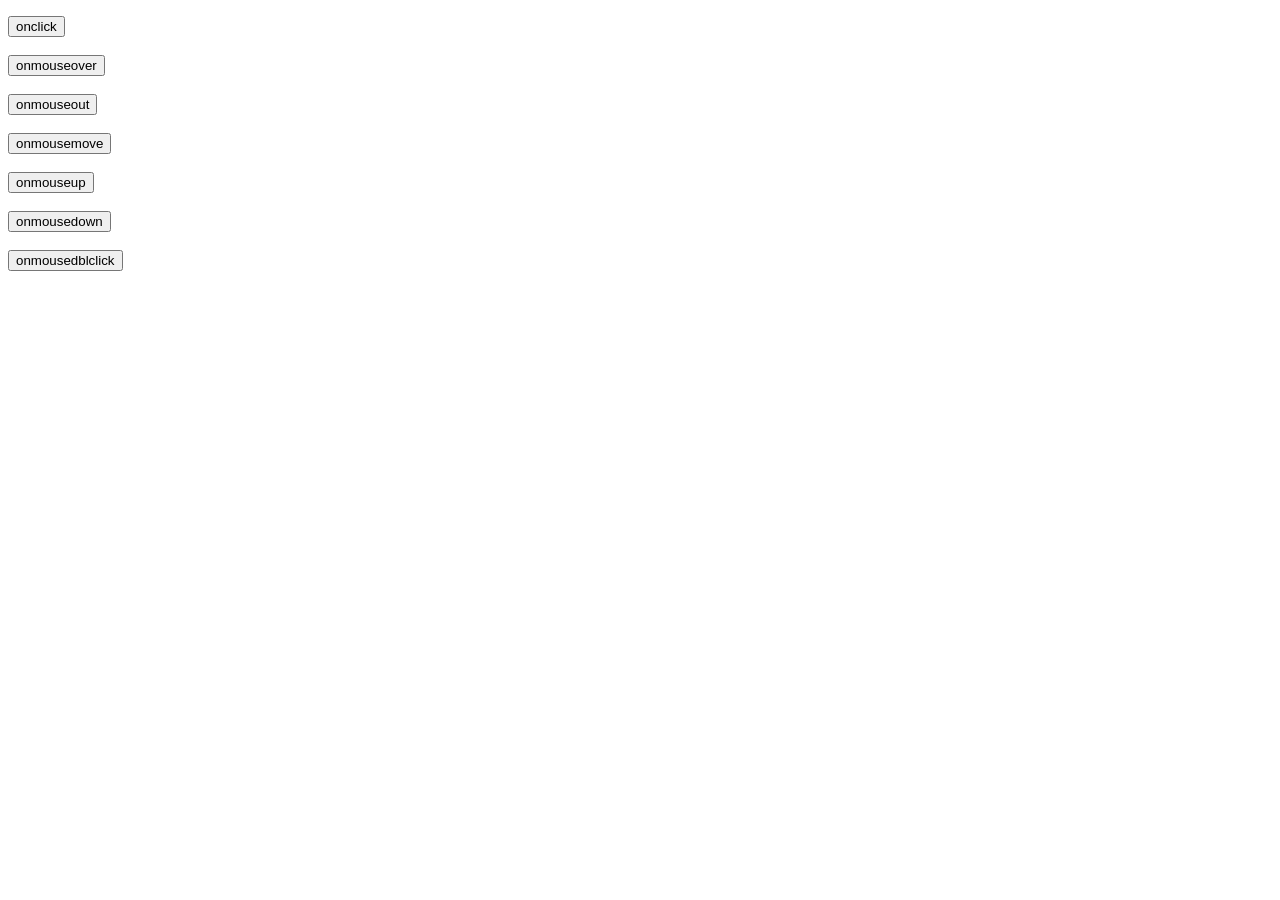
<file: DOM/index.html>
<!DOCTYPE html>
<html lang="en">
<head>
    <meta charset="UTF-8">
    <meta name="viewport" content="width=device-width, initial-scale=1.0">
    <title>Document</title>
</head>
<body>
    <div id="jk" class="jk1"></div>
    <p id="p1"></p>
    <p class="p1"></p>
    <p class="p1"></p>
    <button onclick="onclick()">onclick</button>
    <br><br>
    <button onmouseover="onmouseover()">onmouseover</button>
    <br><br>
    <button onmouseout="onmouseout()">onmouseout</button>
    <br><br>
     <button onmousemove="onmousemove()">onmousemove</button>
     <br><br>
    <button onmouseup="onmouseup()">onmouseup</button>
    <br><br>
    <button onmousedown="onmousedown()">onmousedown</button>
    <br><br>
    <button onmousedblclick="onmousedblclick()">onmousedblclick</button>
    <br><br>



    
    <script src="script.js"></script>
</body>
</html>
</file>
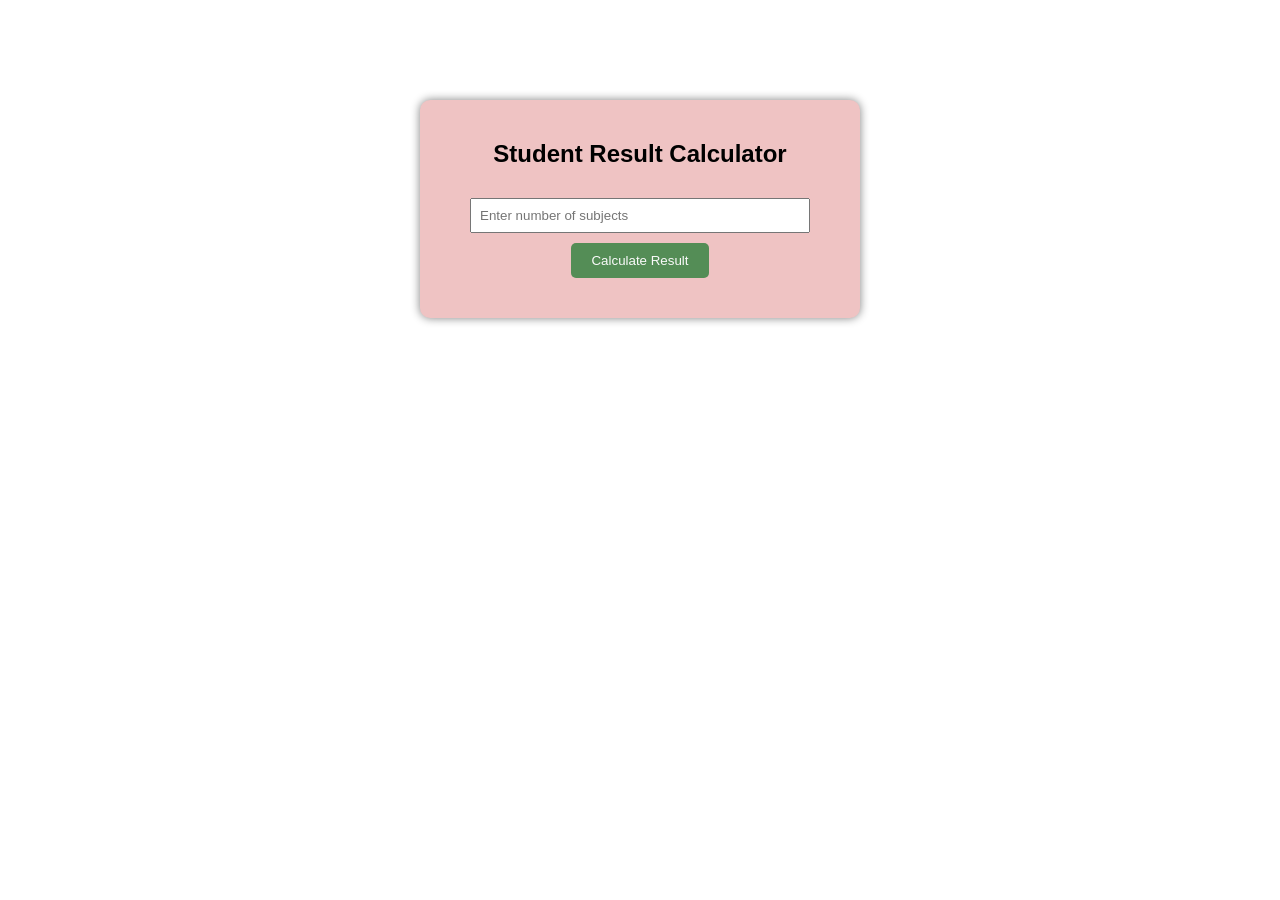
<file: Exp 1/index.html>
<!DOCTYPE html>
<html>
<head>
<title>Student Result Calculator</title>
<link rel="stylesheet" href="style.css">
</head>
<body>
<div class="container">
<h2>Student Result Calculator</h2>
<input type="number" id="subjects" placeholder="Enter number of subjects">
<br>
<button onclick="calculateResult()">Calculate Result</button>
<div id="result"></div>
</div>
<script src="script.js"></script>
</body>
</html>
</file>
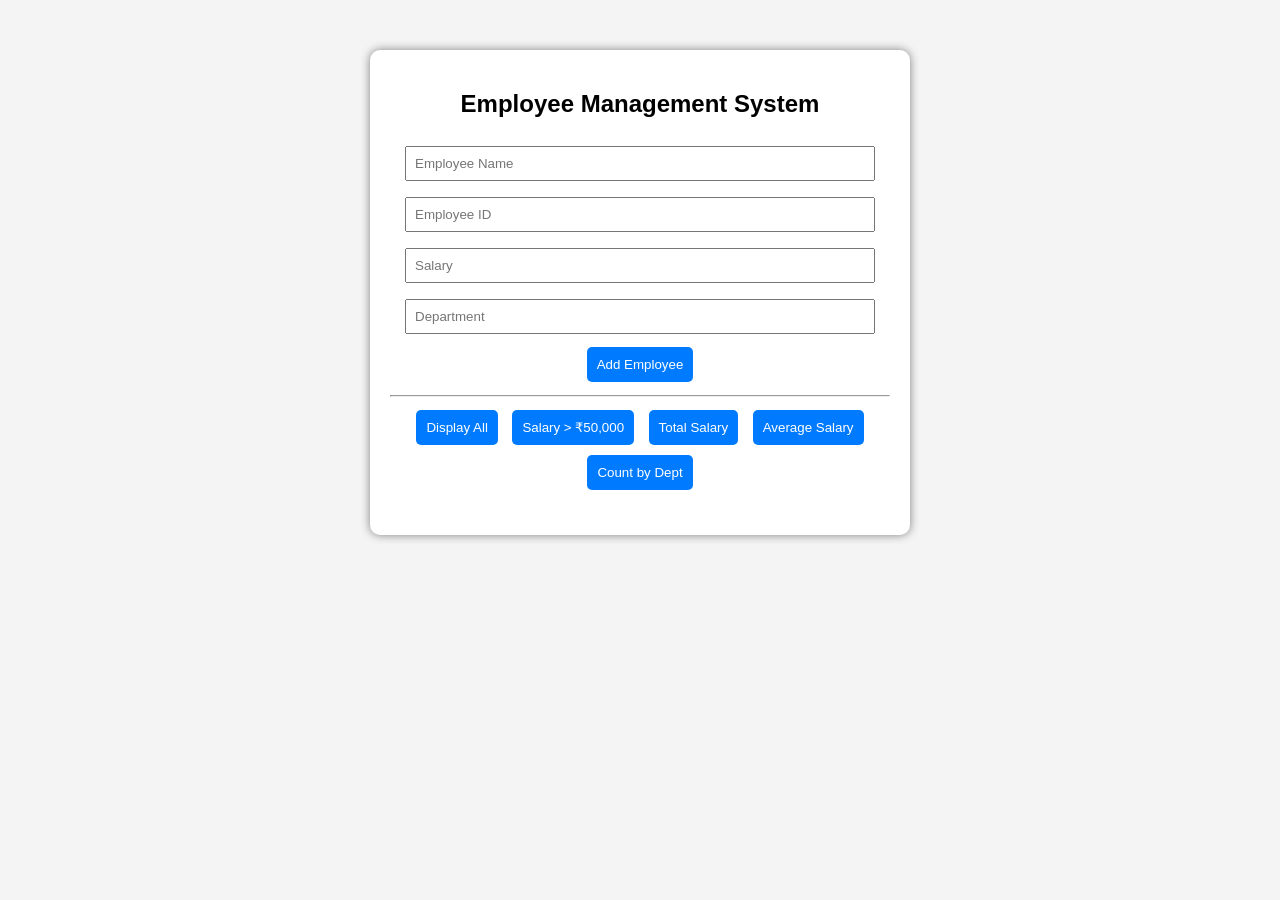
<file: Exp 2/index.html>
<!DOCTYPE html>
<html>
<head>
    <title>Employee Management System</title>
    <link rel="stylesheet" href="style.css">
</head>

<body>

<div class="container">
    <h2>Employee Management System</h2>
    <input id="name" placeholder="Employee Name">
    <input id="id" placeholder="Employee ID">
    <input id="salary" placeholder="Salary">
    <input id="dept" placeholder="Department">
    <button onclick="addEmployee()">Add Employee</button>
    <hr>
    <button onclick="displayEmployees()">Display All</button>
    <button onclick="filterSalary()">Salary > ₹50,000</button>
    <button onclick="totalSalary()">Total Salary</button>
    <button onclick="averageSalary()">Average Salary</button>
    <button onclick="countDepartment()">Count by Dept</button>

    <div id="output"></div>
</div>

<script src="script.js"></script>

</body>
</html>
</file>
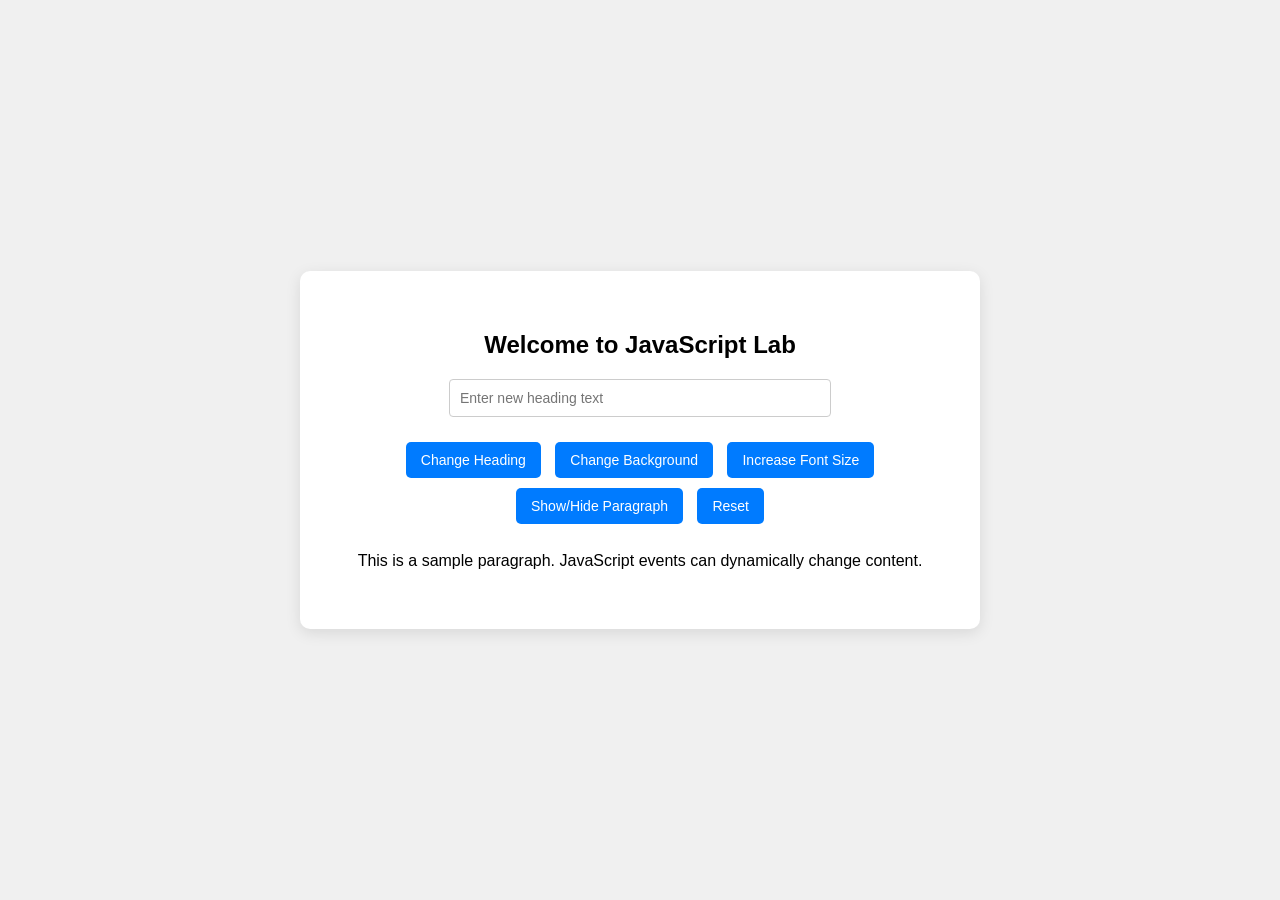
<file: Exp 3/index.html>
<!DOCTYPE html>
<html lang="en">
<head>
    <meta charset="UTF-8">
    <meta name="viewport" content="width=device-width, initial-scale=1.0">
    <title>Experiment 3: DOM Manipulation</title>
    <link rel="stylesheet" href="style.css">
</head>
<body>

    <div class="container">
        <h2 id="main-heading">Welcome to JavaScript Lab</h2>
        <input type="text" id="user-input" placeholder="Enter new heading text">
        <div class="button-group">
            <button id="btn-change-text">Change Heading</button>
            <button id="btn-bg">Change Background</button>
            <button id="btn-font">Increase Font Size</button>
            <br>
            <button id="btn-toggle">Show/Hide Paragraph</button>
            <button id="btn-reset">Reset</button>
        </div>

        <p id="description-text">This is a sample paragraph. JavaScript events can dynamically change content.</p>
    </div>

    <script src="script.js"></script>
</body>
</html>
</file>
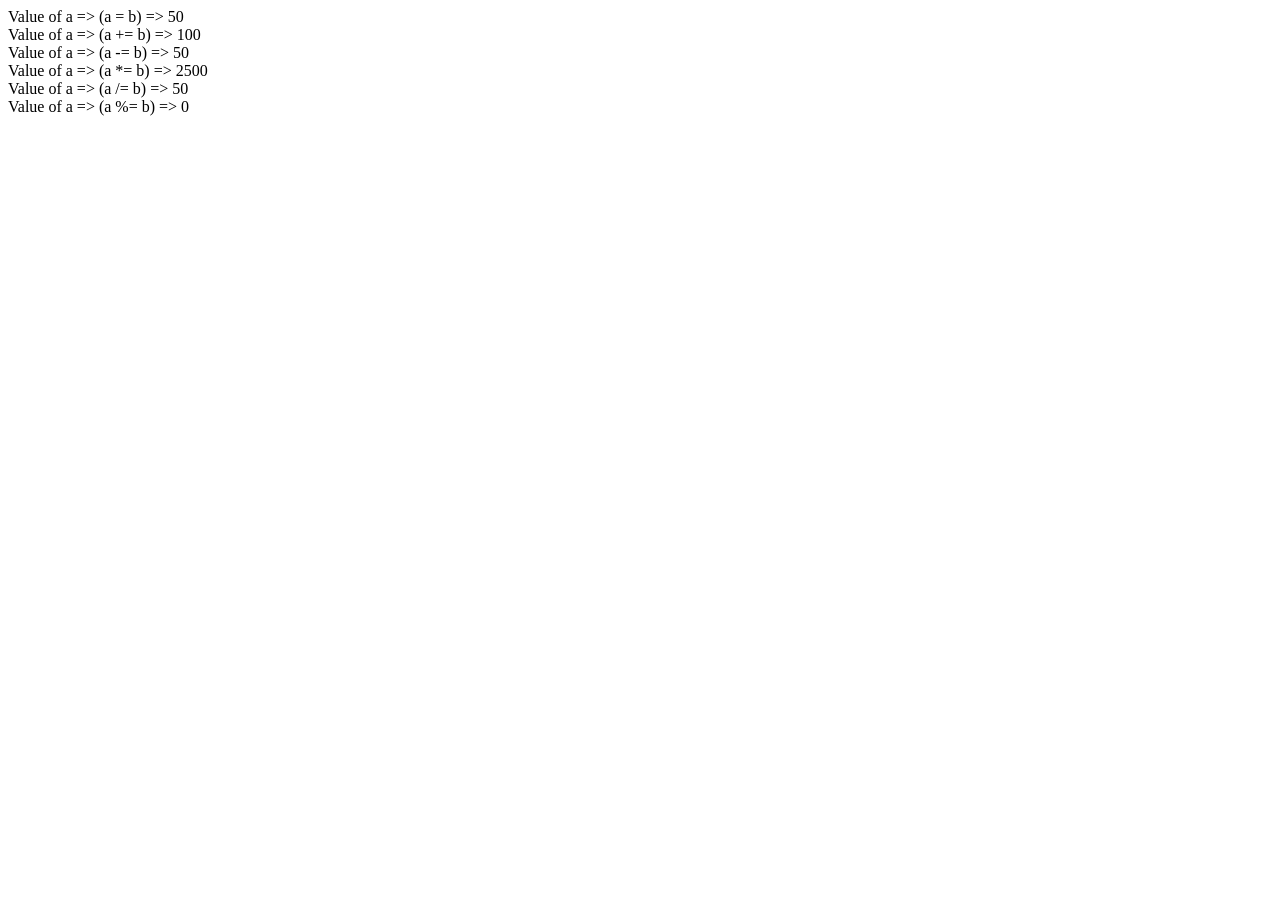
<file: assignmentop.html>
<html>
<body>
<script type="text/javascript">
var a = 100; 
var b = 50; 
var linebreak = "<br />"; 
document.write("Value of a => (a = b) => "); 
result = (a = b); 
document.write(result); 
document.write(linebreak); 
document.write("Value of a => (a += b) => "); 
result = (a += b); 
document.write(result); 
document.write(linebreak); 
document.write("Value of a => (a -= b) => "); 
result = (a -= b); document.write(result); 
document.write(linebreak); 
document.write("Value of a => (a *= b) => "); 
result = (a *= b); 
document.write(result); 
document.write(linebreak); 
document.write("Value of a => (a /= b) => "); 
result = (a /= b); 
document.write(result); 
document.write(linebreak); 
document.write("Value of a => (a %= b) => "); 
result = (a %= b); 
document.write(result); 
document.write(linebreak); 
</script>
</body>
</html>
</file>
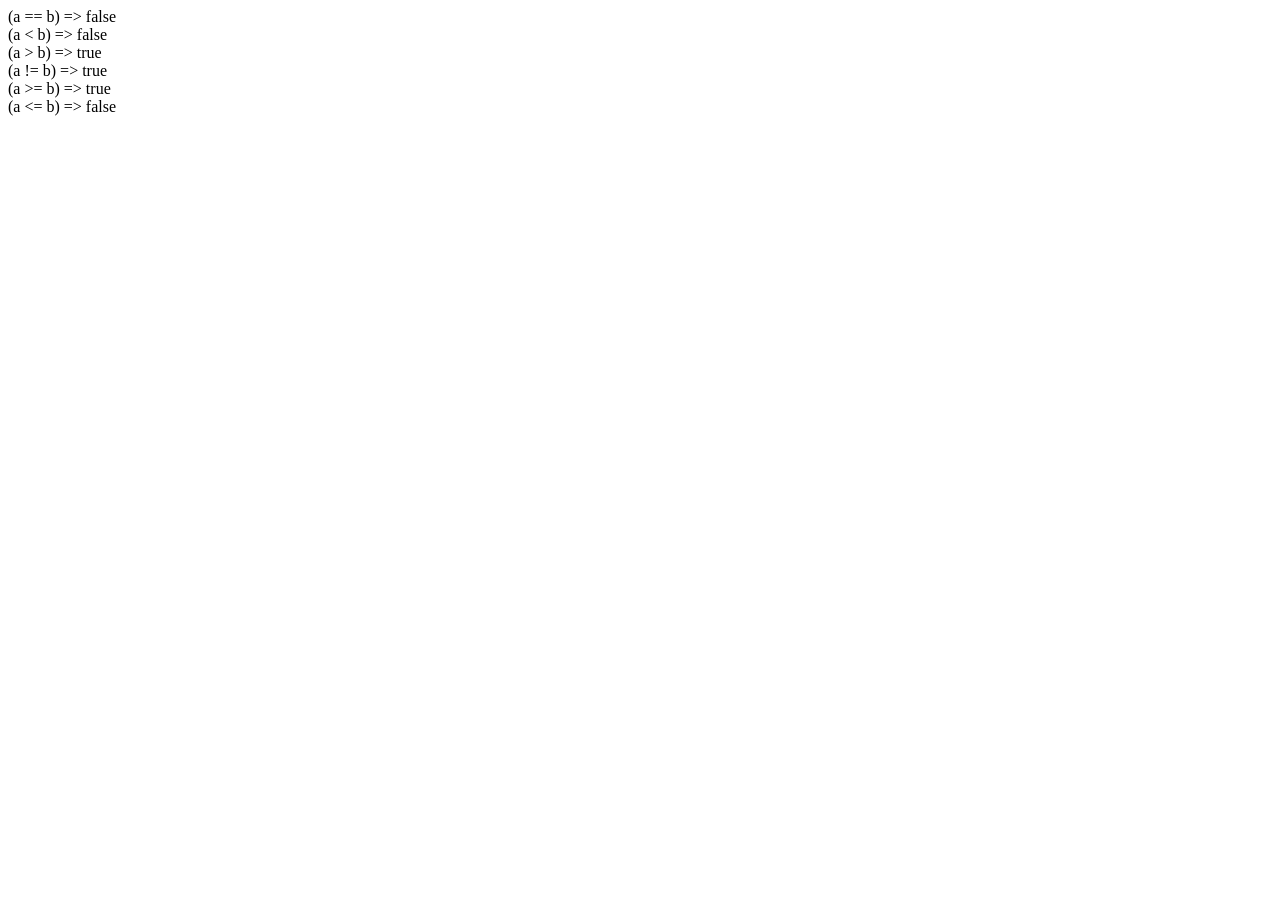
<file: compare.html>
<html>
<body>
<script type="text/javascript">
var a = 40; 
var b = 30; 
var linebreak = "<br />"; 
document.write("(a == b) => "); 
result = (a == b); 
document.write(result); 
document.write(linebreak); 
document.write("(a < b) => "); 
result = (a < b); 
document.write(result);
document.write(linebreak); 
document.write("(a > b) => "); 
result = (a > b); 
document.write(result); 
document.write(linebreak); 
document.write("(a != b) => "); 
result = (a != b); 
document.write(result); 
document.write(linebreak); 
document.write("(a >= b) => "); 
result = (a >= b); 
document.write(result); 
document.write(linebreak); 
document.write("(a <= b) => "); 
result = (a <= b); 
document.write(result); 
document.write(linebreak); 
</script>
</body>
</html>
</file>
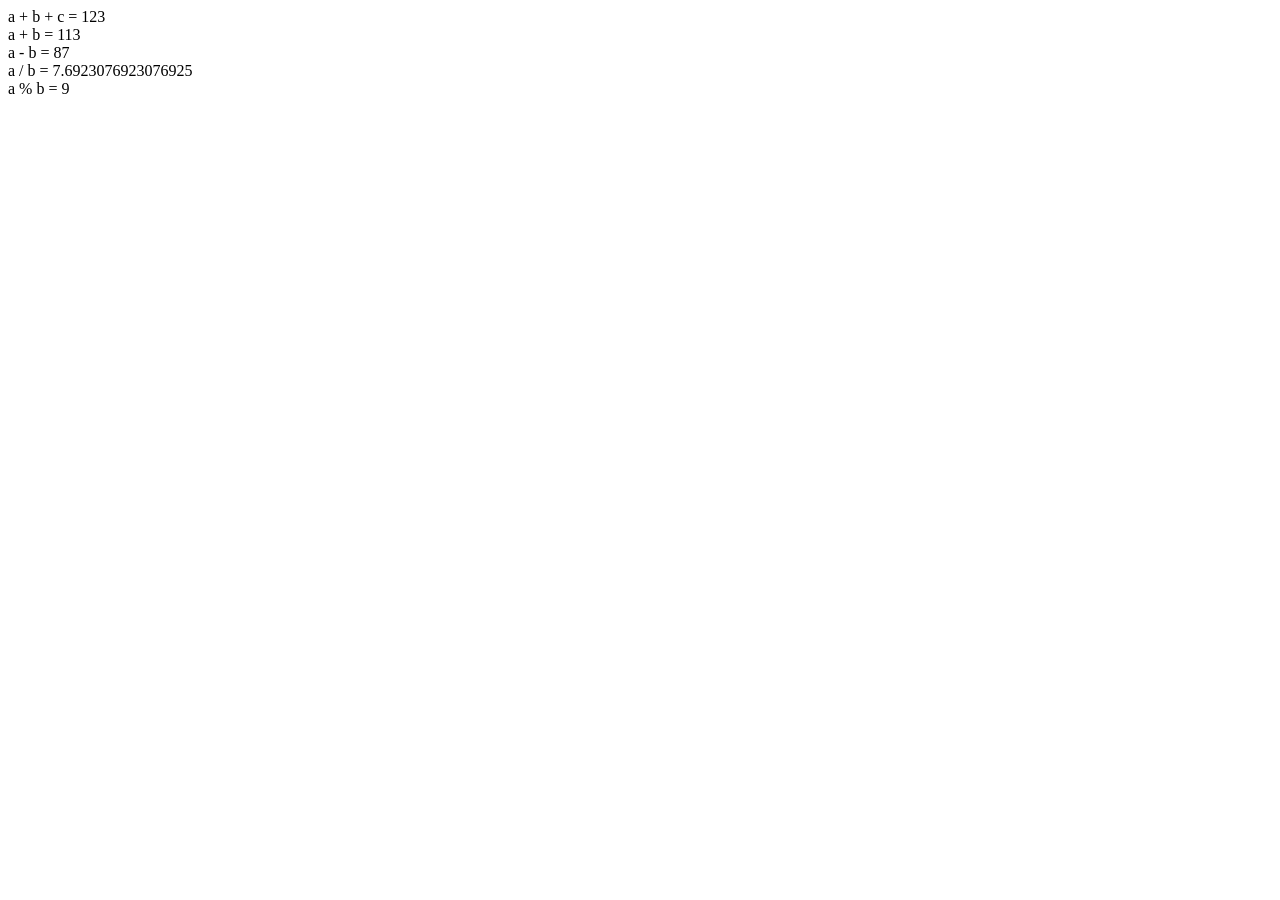
<file: operator.html>
<html>
<head>
<script type="text/javascript">
var a = 100; var b = 13; var c = 10; var linebreak = "<br>";
document.write("a + b + c = "); result = a + b + c;
document.write(result);
document.write(linebreak);
document.write("a + b = "); result = a + b;
document.write(result);
document.write(linebreak);
document.write("a - b = "); result = a - b;
document.write(result);
document.write(linebreak);
document.write("a / b = "); result = a / b;
document.write(result);
document.write(linebreak);
document.write("a % b = "); result = a % b;
document.write(result);
document.write(linebreak); 
</script>
</head>
<body>
</file>
<file: Exp 1/style.css>
body{
    font-family: Arial, sans-serif;
    background-color: #ffffff;
    text-align: center;
}

.container{
    background: rgb(239, 195, 195);
    width: 400px;
    margin: 100px auto;
    padding: 20px;
    border-radius: 10px;
    box-shadow: 0px 0px 10px gray;
}

input{
    padding: 8px;
    margin: 10px;
    width: 80%;
}

button{
    padding: 10px 20px;
    background-color: #548d56;
    color: rgb(250, 250, 250);
    border: none;
    border-radius: 5px;
    cursor: pointer;
}

button:hover{
    background-color: #70617f;
}

#result{
    margin-top: 20px;
    font-weight: bold;
}
</file>
<file: Exp 2/style.css>
body{
    font-family: Arial;
    background-color: #f4f4f4;
    text-align: center;
}
.container{
    width: 500px;
    background: white;
    margin: 50px auto;
    padding: 20px;
    border-radius: 10px;
    box-shadow: 0px 0px 10px gray;
}
input{
    width: 90%;
    padding: 8px;
    margin: 8px;
}
button{
    margin: 5px;
    padding: 10px;
    border: none;
    background-color: #007BFF;
    color: white;
    border-radius: 5px;
    cursor: pointer;
}
#output{
    margin-top: 20px;
    text-align: left;
}
</file>
<file: Exp 3/style.css>
body {
    font-family: Arial, sans-serif;
    display: flex;
    justify-content: center;
    align-items: center;
    height: 100vh;
    margin: 0;
    background-color: #f0f0f0;
    transition: background-color 0.3s;
}

.container {
    background: white;
    padding: 40px;
    border-radius: 10px;
    box-shadow: 0 4px 15px rgba(0,0,0,0.1);
    text-align: center;
    max-width: 600px;
    width: 90%;
}

h2 {
    margin-bottom: 20px;
}

input {
    padding: 10px;
    width: 60%;
    margin-bottom: 20px;
    border: 1px solid #ccc;
    border-radius: 4px;
    font-size: 14px;
}

.button-group {
    margin-bottom: 20px;
}

button {
    background-color: #007bff;
    color: white;
    border: none;
    padding: 10px 15px;
    margin: 5px;
    border-radius: 5px;
    cursor: pointer;
    font-size: 14px;
}

button:hover {
    background-color: #0056b3;
}

#description-text {
    margin-top: 20px;
    line-height: 1.5;
    font-size: 16px;
}
</file>
